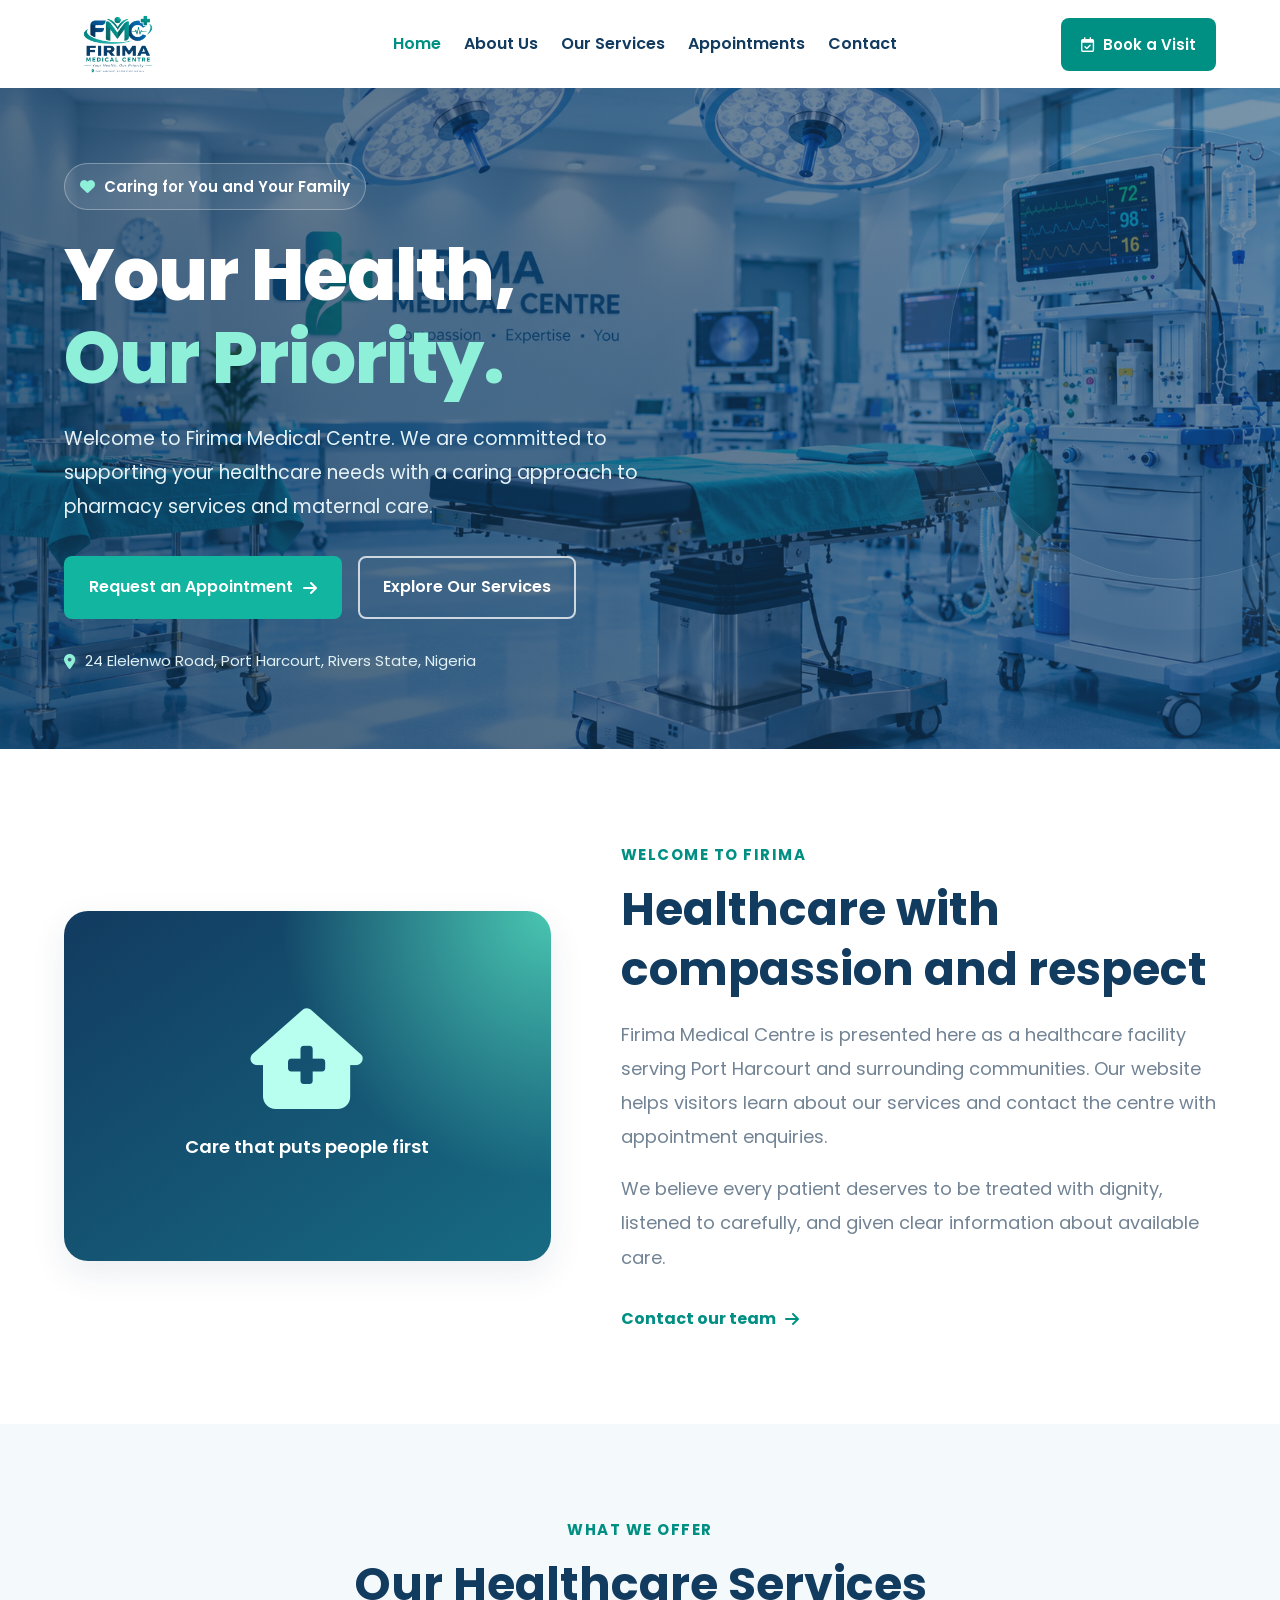
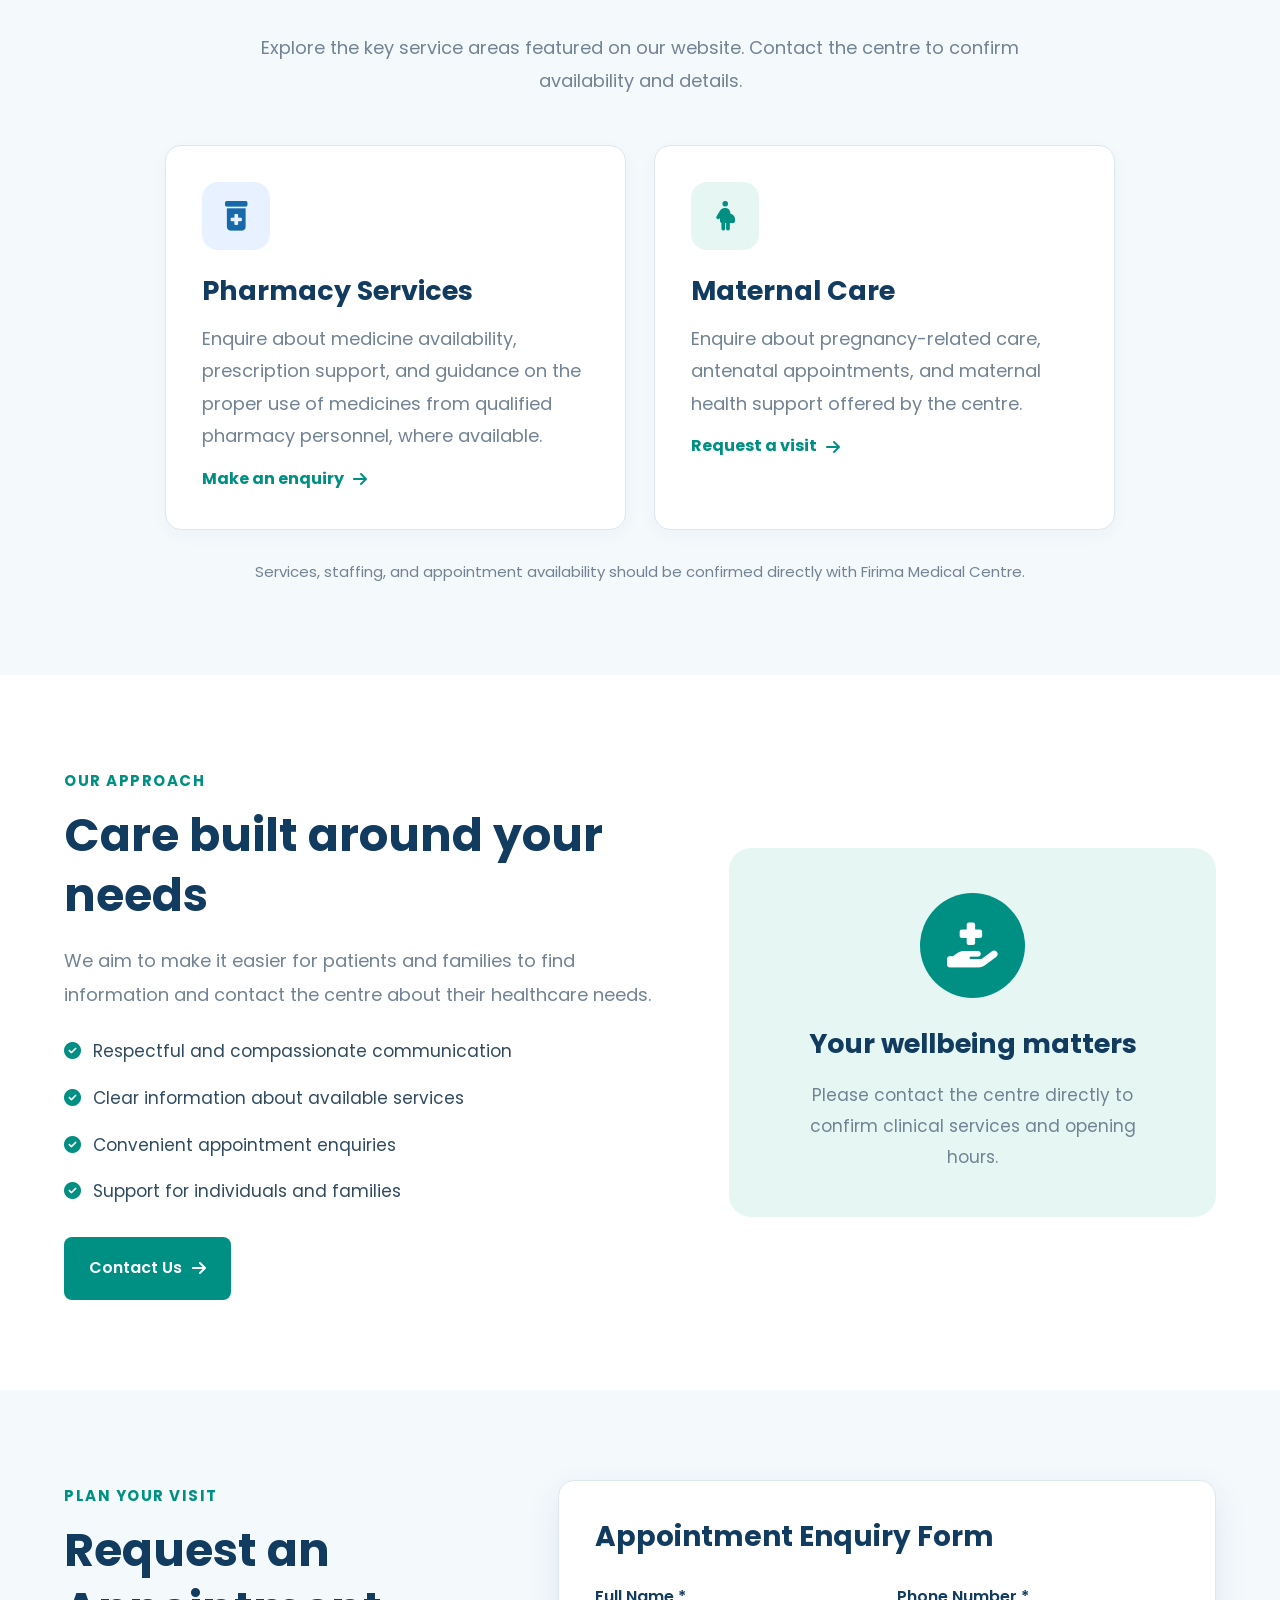
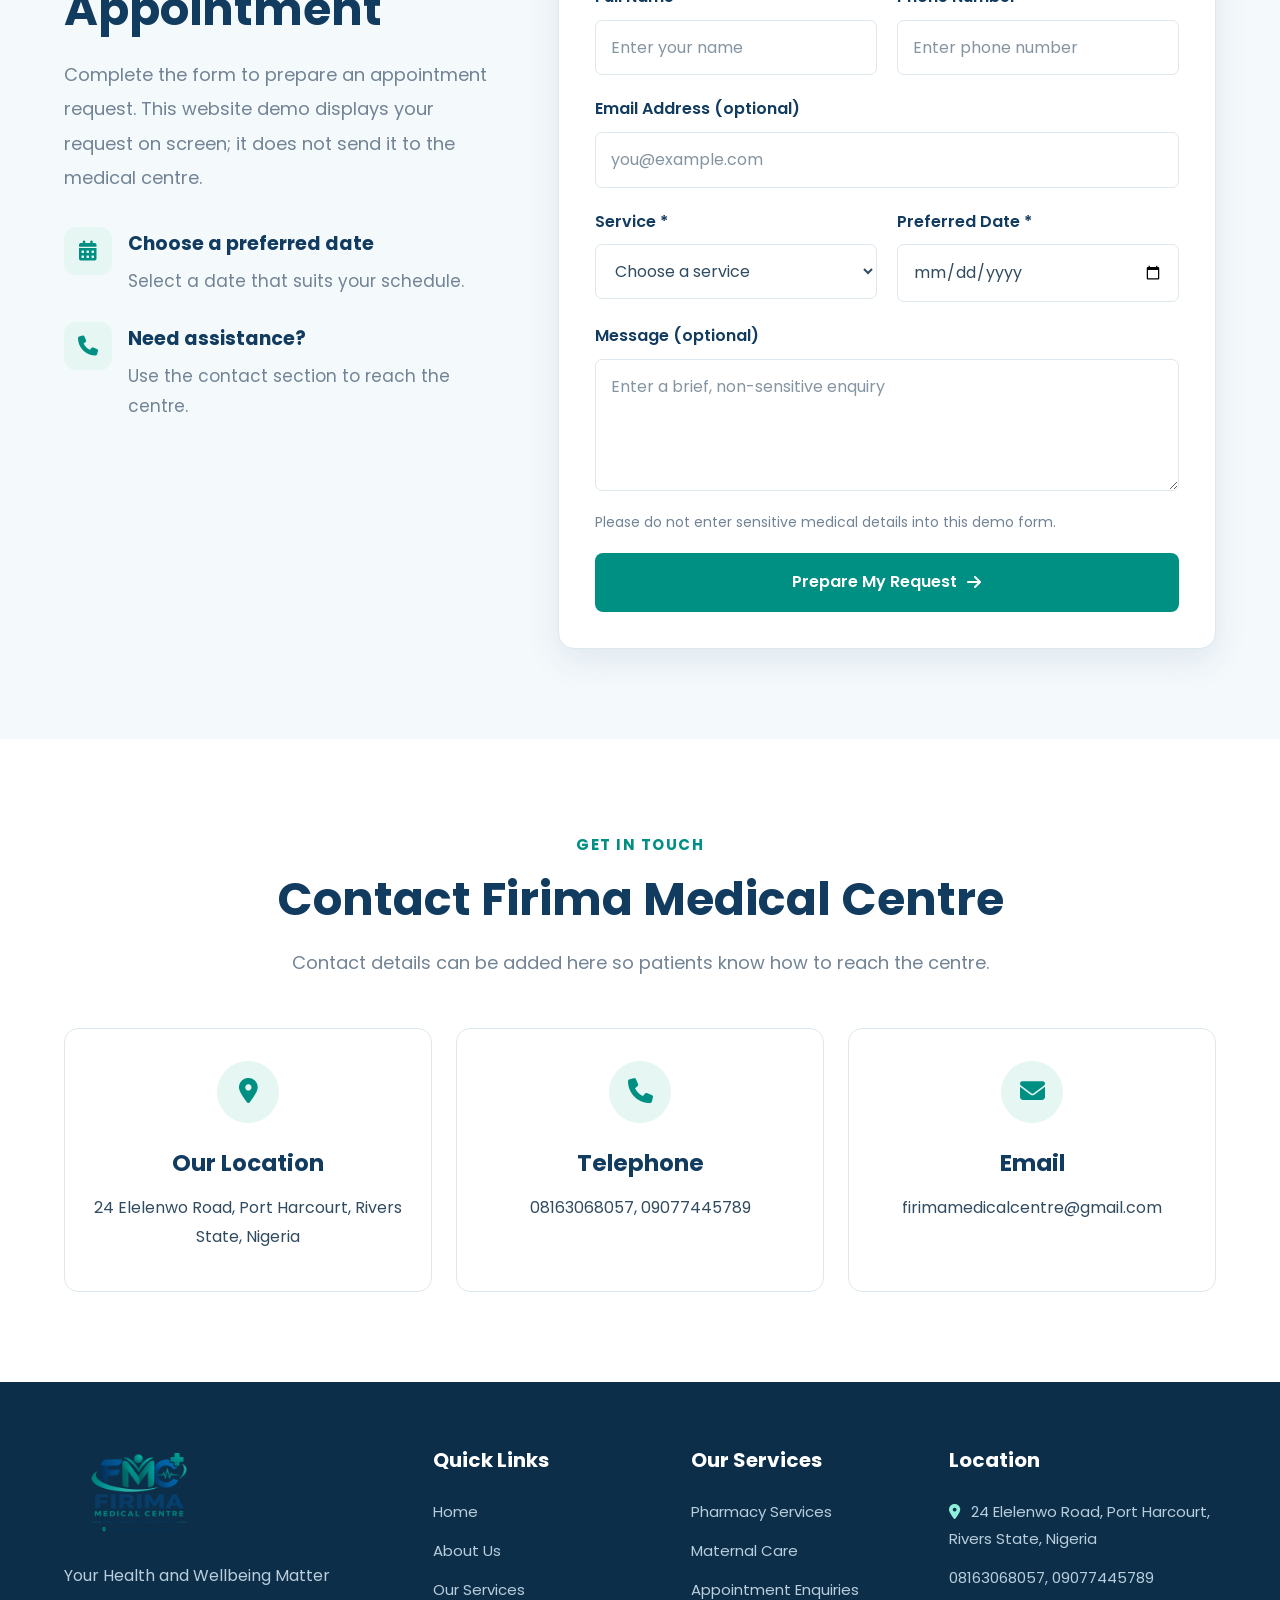
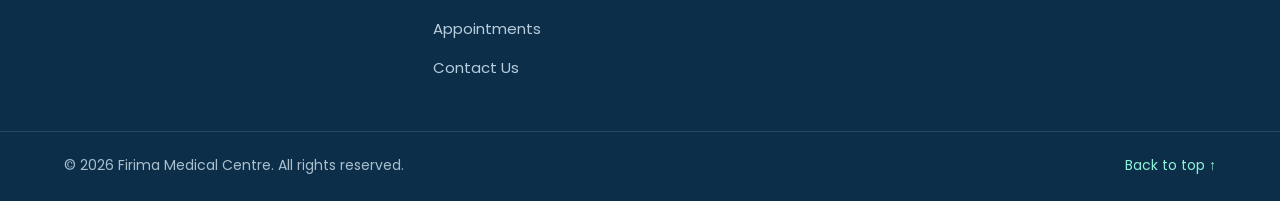
<file: index.html>
<!DOCTYPE html>
<html lang="en">

<head>
    <meta charset="UTF-8">
    <meta name="viewport" content="width=device-width, initial-scale=1.0">

    <meta name="description"
        content="Firima Medical Centre in Port Harcourt, Rivers State, Nigeria. Learn about our pharmacy and maternal care services.">

    <title>Firima Medical Centre | Your Health, Our Priority</title>

    <!-- Google Fonts -->
    <link rel="preconnect" href="https://fonts.googleapis.com">
    <link rel="preconnect" href="https://fonts.gstatic.com" crossorigin>
    <link href="https://fonts.googleapis.com/css2?family=Poppins:wght@400;500;600;700;800&display=swap"
        rel="stylesheet">

    <!-- Font Awesome -->
    <link rel="stylesheet"
        href="https://cdnjs.cloudflare.com/ajax/libs/font-awesome/6.5.2/css/all.min.css">

    <!-- Main CSS -->
    <link rel="stylesheet" href="main.css">
</head>

<body>

    <!-- HEADER -->
    <header class="site-header">
        <div class="container nav-container">

            <a href="index.html" class="site-logo" aria-label="Firima Medical Centre Home">
                <img src="./asset/firima-logo.png"
                    alt="Firima Medical Centre Logo">
            </a>

            <button class="menu-toggle" id="menuToggle"
                type="button"
                aria-label="Open navigation"
                aria-expanded="false"
                aria-controls="mainNavbar">
                <i class="fa-solid fa-bars"></i>
            </button>

            <nav class="navbar" id="mainNavbar">
                <a href="index.html">Home</a>
                <a href="about.html">About Us</a>
                <a href="services.html">Our Services</a>
                <a href="appointments.html">Appointments</a>
                <a href="contact.html">Contact</a>
            </nav>

            <a href="appointments.html" class="header-button">
                <i class="fa-regular fa-calendar-check"></i>
                Book a Visit
            </a>
            

        </div>
    </header>

    <main>

        <!-- HERO SECTION -->
        <section class="hero" id="home">
            <div class="hero-overlay"></div>

            <div class="container hero-content">
                <div class="hero-text">

                    <!-- HERO LOGO -->
                    <span class="eyebrow">
                        <i class="fa-solid fa-heart"></i>
                        Caring for You and Your Family
                    </span>

                    <h1>
                        Your Health,<br>
                        <span>Our Priority.</span>
                    </h1>

                    <p>
                        Welcome to Firima Medical Centre. We are committed
                        to supporting your healthcare needs with a caring
                        approach to pharmacy services and maternal care.
                    </p>

                    <div class="hero-buttons">
                        <a href="appointments.html" class="btn btn-primary">
                            Request an Appointment
                            <i class="fa-solid fa-arrow-right"></i>
                        </a>

                        <a href="services.html" class="btn btn-outline">
                            Explore Our Services
                        </a>
                    </div>

                    <div class="hero-note">
                        <i class="fa-solid fa-location-dot"></i>
                        24 Elelenwo Road, Port Harcourt, Rivers State, Nigeria
                    </div>

                </div>
            </div>
        </section>

        <!-- INTRODUCTION -->
        <section class="intro section" id="about">
            <div class="container intro-grid">

                <div class="intro-icon">
                    <i class="fa-solid fa-house-medical"></i>
                    <span>Care that puts people first</span>
                </div>

                <div class="intro-content">
                    <span class="section-label">WELCOME TO FIRIMA</span>
                    <h2>Healthcare with compassion and respect</h2>

                    <p>
                        Firima Medical Centre is presented here as a
                        healthcare facility serving Port Harcourt and
                        surrounding communities. Our website helps visitors
                        learn about our services and contact the centre
                        with appointment enquiries.
                    </p>

                    <p>
                        We believe every patient deserves to be treated
                        with dignity, listened to carefully, and given
                        clear information about available care.
                    </p>

                    <a href="contact.html" class="text-link">
                        Contact our team
                        <i class="fa-solid fa-arrow-right"></i>
                    </a>
                </div>

            </div>
        </section>

        <!-- SERVICES -->
        <section class="services section" id="services">
            <div class="container">

                <div class="section-heading">
                    <span class="section-label">WHAT WE OFFER</span>
                    <h2>Our Healthcare Services</h2>
                    <p>
                        Explore the key service areas featured on our website.
                        Contact the centre to confirm availability and details.
                    </p>
                </div>

                <div class="service-grid">

                    <article class="service-card">
                        <div class="service-icon pharmacy-icon">
                            <i class="fa-solid fa-prescription-bottle-medical"></i>
                        </div>

                        <h3>Pharmacy Services</h3>

                        <p>
                            Enquire about medicine availability, prescription
                            support, and guidance on the proper use of medicines
                            from qualified pharmacy personnel, where available.
                        </p>

                        <a href="contact.html" class="text-link">
                            Make an enquiry
                            <i class="fa-solid fa-arrow-right"></i>
                        </a>
                    </article>

                    <article class="service-card">
                        <div class="service-icon maternal-icon">
                            <i class="fa-solid fa-person-pregnant"></i>
                        </div>

                        <h3>Maternal Care</h3>

                        <p>
                            Enquire about pregnancy-related care, antenatal
                            appointments, and maternal health support offered
                            by the centre.
                        </p>

                        <a href="appointments.html" class="text-link">
                            Request a visit
                            <i class="fa-solid fa-arrow-right"></i>
                        </a>
                    </article>

                </div>

                <p class="service-disclaimer">
                    Services, staffing, and appointment availability should
                    be confirmed directly with Firima Medical Centre.
                </p>

            </div>
        </section>

        <!-- WHY CHOOSE US -->
        <section class="care-section section">
            <div class="container care-grid">

                <div class="care-content">
                    <span class="section-label">OUR APPROACH</span>
                    <h2>Care built around your needs</h2>

                    <p>
                        We aim to make it easier for patients and families
                        to find information and contact the centre about
                        their healthcare needs.
                    </p>

                    <ul class="care-list">
                        <li>
                            <i class="fa-solid fa-circle-check"></i>
                            Respectful and compassionate communication
                        </li>
                        <li>
                            <i class="fa-solid fa-circle-check"></i>
                            Clear information about available services
                        </li>
                        <li>
                            <i class="fa-solid fa-circle-check"></i>
                            Convenient appointment enquiries
                        </li>
                        <li>
                            <i class="fa-solid fa-circle-check"></i>
                            Support for individuals and families
                        </li>
                    </ul>

                    <a href="contact.html" class="btn btn-primary">
                        Contact Us
                        <i class="fa-solid fa-arrow-right"></i>
                    </a>
                </div>

                <div class="care-visual">
                    <div class="care-visual-icon">
                        <i class="fa-solid fa-hand-holding-medical"></i>
                    </div>

                    <h3>Your wellbeing matters</h3>

                    <p>
                        Please contact the centre directly to confirm
                        clinical services and opening hours.
                    </p>
                </div>

            </div>
        </section>

        <!-- APPOINTMENT FORM -->
        <section class="appointments section" id="appointments">
            <div class="container appointment-grid">

                <div class="appointment-info">
                    <span class="section-label">PLAN YOUR VISIT</span>
                    <h2>Request an Appointment</h2>

                    <p>
                        Complete the form to prepare an appointment request.
                        This website demo displays your request on screen;
                        it does not send it to the medical centre.
                    </p>

                    <div class="appointment-detail">
                        <i class="fa-solid fa-calendar-days"></i>
                        <div>
                            <h3>Choose a preferred date</h3>
                            <p>Select a date that suits your schedule.</p>
                        </div>
                    </div>

                    <div class="appointment-detail">
                        <i class="fa-solid fa-phone"></i>
                        <div>
                            <h3>Need assistance?</h3>
                            <p>Use the contact section to reach the centre.</p>
                        </div>
                    </div>
                </div>

                <form class="appointment-form" id="appointmentForm">
                    <h3>Appointment Enquiry Form</h3>

                    <div class="form-row">
                        <div class="form-group">
                            <label for="patientName">Full Name *</label>
                            <input type="text" id="patientName"
                                name="patientName"
                                placeholder="Enter your name"
                                autocomplete="name" required>
                        </div>

                        <div class="form-group">
                            <label for="patientPhone">Phone Number *</label>
                            <input type="tel" id="patientPhone"
                                name="patientPhone"
                                placeholder="Enter phone number"
                                autocomplete="tel" required>
                        </div>
                    </div>

                    <div class="form-group">
                        <label for="patientEmail">Email Address (optional)</label>
                        <input type="email" id="patientEmail"
                            name="patientEmail"
                            placeholder="you@example.com"
                            autocomplete="email">
                    </div>

                    <div class="form-row">
                        <div class="form-group">
                            <label for="serviceType">Service *</label>
                            <select id="serviceType" name="serviceType" required>
                                <option value="">Choose a service</option>
                                <option value="Pharmacy enquiry">Pharmacy enquiry</option>
                                <option value="Maternal care">Maternal care</option>
                                <option value="Other enquiry">Other enquiry</option>
                            </select>
                        </div>

                        <div class="form-group">
                            <label for="appointmentDate">Preferred Date *</label>
                            <input type="date" id="appointmentDate"
                                name="appointmentDate" required>
                        </div>
                    </div>

                    <div class="form-group">
                        <label for="patientMessage">Message (optional)</label>
                        <textarea id="patientMessage"
                            name="patientMessage" rows="4"
                            placeholder="Enter a brief, non-sensitive enquiry"></textarea>
                    </div>

                    <p class="privacy-note">
                        Please do not enter sensitive medical details into this demo form.
                    </p>

                    <button type="submit" class="btn btn-primary submit-button">
                        Prepare My Request
                        <i class="fa-solid fa-arrow-right"></i>
                    </button>

                    <div id="formMessage" class="form-message"
                        role="status" aria-live="polite"></div>
                </form>

            </div>
        </section>

        <!-- CONTACT -->
        <section class="contact section" id="contact">
            <div class="container">

                <div class="section-heading">
                    <span class="section-label">GET IN TOUCH</span>
                    <h2>Contact Firima Medical Centre</h2>
                    <p>
                        Contact details can be added here so patients know
                        how to reach the centre.
                    </p>
                </div>

                <div class="contact-grid">

                    <article class="contact-card">
                        <div class="contact-icon">
                            <i class="fa-solid fa-location-dot"></i>
                        </div>
                        <h3>Our Location</h3>
                        <p>24 Elelenwo Road, Port Harcourt, Rivers State, Nigeria</p>
                    </article>

                    <article class="contact-card">
                        <div class="contact-icon">
                            <i class="fa-solid fa-phone"></i>
                        </div>
                        <h3>Telephone</h3>
                        <p>08163068057, 09077445789</p>
                    </article>

                    <article class="contact-card">
                        <div class="contact-icon">
                            <i class="fa-solid fa-envelope"></i>
                        </div>
                        <h3>Email</h3>
                        <p>firimamedicalcentre@gmail.com</p>
                    </article>

                </div>
            </div>
        </section>

    </main>

    <!-- FOOTER -->
    <footer class="site-footer">
        <div class="container footer-grid">

            <div class="footer-brand">
                <a href="index.html" class="site-logo footer-logo">
                    <img src="./asset/firima-logo.png"
                        alt="Firima Medical Centre Logo">
                </a>

                <p>
                    Your Health and Wellbeing Matter
                </p>
            </div>

            <div class="footer-column">
                <h3>Quick Links</h3>
                <a href="index.html">Home</a>
                <a href="about.html">About Us</a>
                <a href="services.html">Our Services</a>
                <a href="appointments.html">Appointments</a>
                <a href="contact.html">Contact Us</a>
            </div>

            <div class="footer-column">
                <h3>Our Services</h3>
                <a href="services.html">Pharmacy Services</a>
                <a href="services.html">Maternal Care</a>
                <a href="appointments.html">Appointment Enquiries</a>
            </div>

            <div class="footer-column">
                <h3>Location</h3>
                <p>
                    <i class="fa-solid fa-location-dot"></i>
                    24 Elelenwo Road, Port Harcourt, Rivers State, Nigeria
                </p>
                <p>08163068057, 09077445789</p>
            </div>

        </div>

        <div class="copyright">
            <p>
                &copy; <span id="currentYear">2026</span>
                Firima Medical Centre. All rights reserved.
            </p>
            <a href="#home">Back to top ↑</a>
        </div>
    </footer>

    <script src="js/main.js"></script>

</body>
</html>
</file>
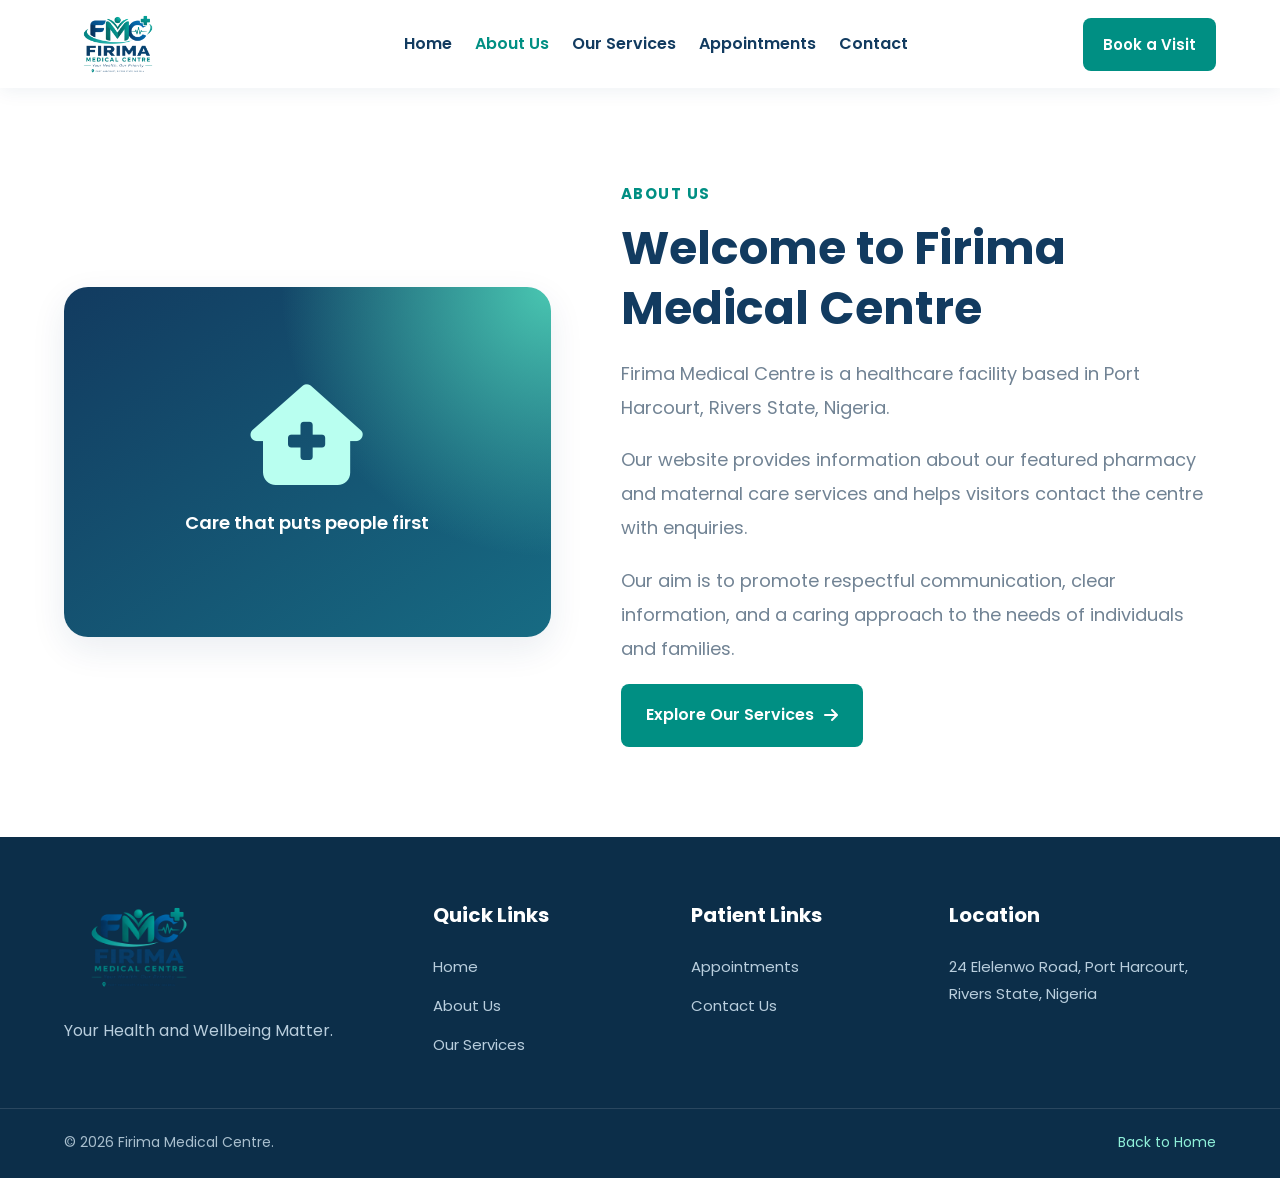
<file: about.html>
<!DOCTYPE html>
<html lang="en">
<head>
    <meta charset="UTF-8">
    <meta name="viewport" content="width=device-width, initial-scale=1.0">
    <title>About Us | Firima Medical Centre</title>
    <link rel="preconnect" href="https://fonts.googleapis.com">
    <link rel="preconnect" href="https://fonts.gstatic.com" crossorigin>
    <link href="https://fonts.googleapis.com/css2?family=Poppins:wght@400;500;600;700;800&display=swap" rel="stylesheet">
    <link rel="stylesheet" href="https://cdnjs.cloudflare.com/ajax/libs/font-awesome/6.5.2/css/all.min.css">
    <link rel="stylesheet" href="main.css">
</head>
<body>
<header class="site-header">
    <div class="container nav-container">
        <a href="index.html" class="site-logo" aria-label="Firima Medical Centre Home">
                <img src="./asset/firima-logo.png"
                    alt="Firima Medical Centre Logo">
            </a>
        <button class="menu-toggle" id="menuToggle" type="button" aria-label="Open navigation" aria-expanded="false" aria-controls="mainNavbar">
            <i class="fa-solid fa-bars"></i>
        </button>
        <nav class="navbar" id="mainNavbar">
            <a href="index.html">Home</a>
            <a href="about.html">About Us</a>
            <a href="services.html">Our Services</a>
            <a href="appointments.html">Appointments</a>
            <a href="contact.html">Contact</a>
        </nav>
        <a href="appointments.html" class="header-button">Book a Visit</a>
    </div>
</header>

<main>
    <section class="intro section">
        <div class="container intro-grid">
            <div class="intro-icon">
                <i class="fa-solid fa-house-medical"></i>
                <span>Care that puts people first</span>
            </div>
            <div class="intro-content">
                <span class="section-label">ABOUT US</span>
                <h2>Welcome to Firima Medical Centre</h2>
                <p>Firima Medical Centre is a healthcare facility based in Port Harcourt, Rivers State, Nigeria.</p>
                <p>Our website provides information about our featured pharmacy and maternal care services and helps visitors contact the centre with enquiries.</p>
                <p>Our aim is to promote respectful communication, clear information, and a caring approach to the needs of individuals and families.</p>
                <a href="services.html" class="btn btn-primary">Explore Our Services <i class="fa-solid fa-arrow-right"></i></a>
            </div>
        </div>
    </section>
</main>

<footer class="site-footer">
    <div class="container footer-grid">
        <div class="footer-brand">
           <a href="index.html" class="site-logo" aria-label="Firima Medical Centre Home">
                <img src="./asset/firima-logo.png"
                    alt="Firima Medical Centre Logo">
            </a>
            <p>Your Health and Wellbeing Matter.</p>
        </div>
        <div class="footer-column">
            <h3>Quick Links</h3>
            <a href="index.html">Home</a>
            <a href="about.html">About Us</a>
            <a href="services.html">Our Services</a>
        </div>
        <div class="footer-column">
            <h3>Patient Links</h3>
            <a href="appointments.html">Appointments</a>
            <a href="contact.html">Contact Us</a>
        </div>
        <div class="footer-column">
            <h3>Location</h3>
            <p>24 Elelenwo Road, Port Harcourt, Rivers State, Nigeria</p>
        </div>
    </div>
    <div class="copyright">
        <p>&copy; <span id="currentYear">2026</span> Firima Medical Centre.</p>
        <a href="index.html">Back to Home</a>
    </div>
</footer>
<script src="js/main.js"></script>
</body>
</html>
</file>
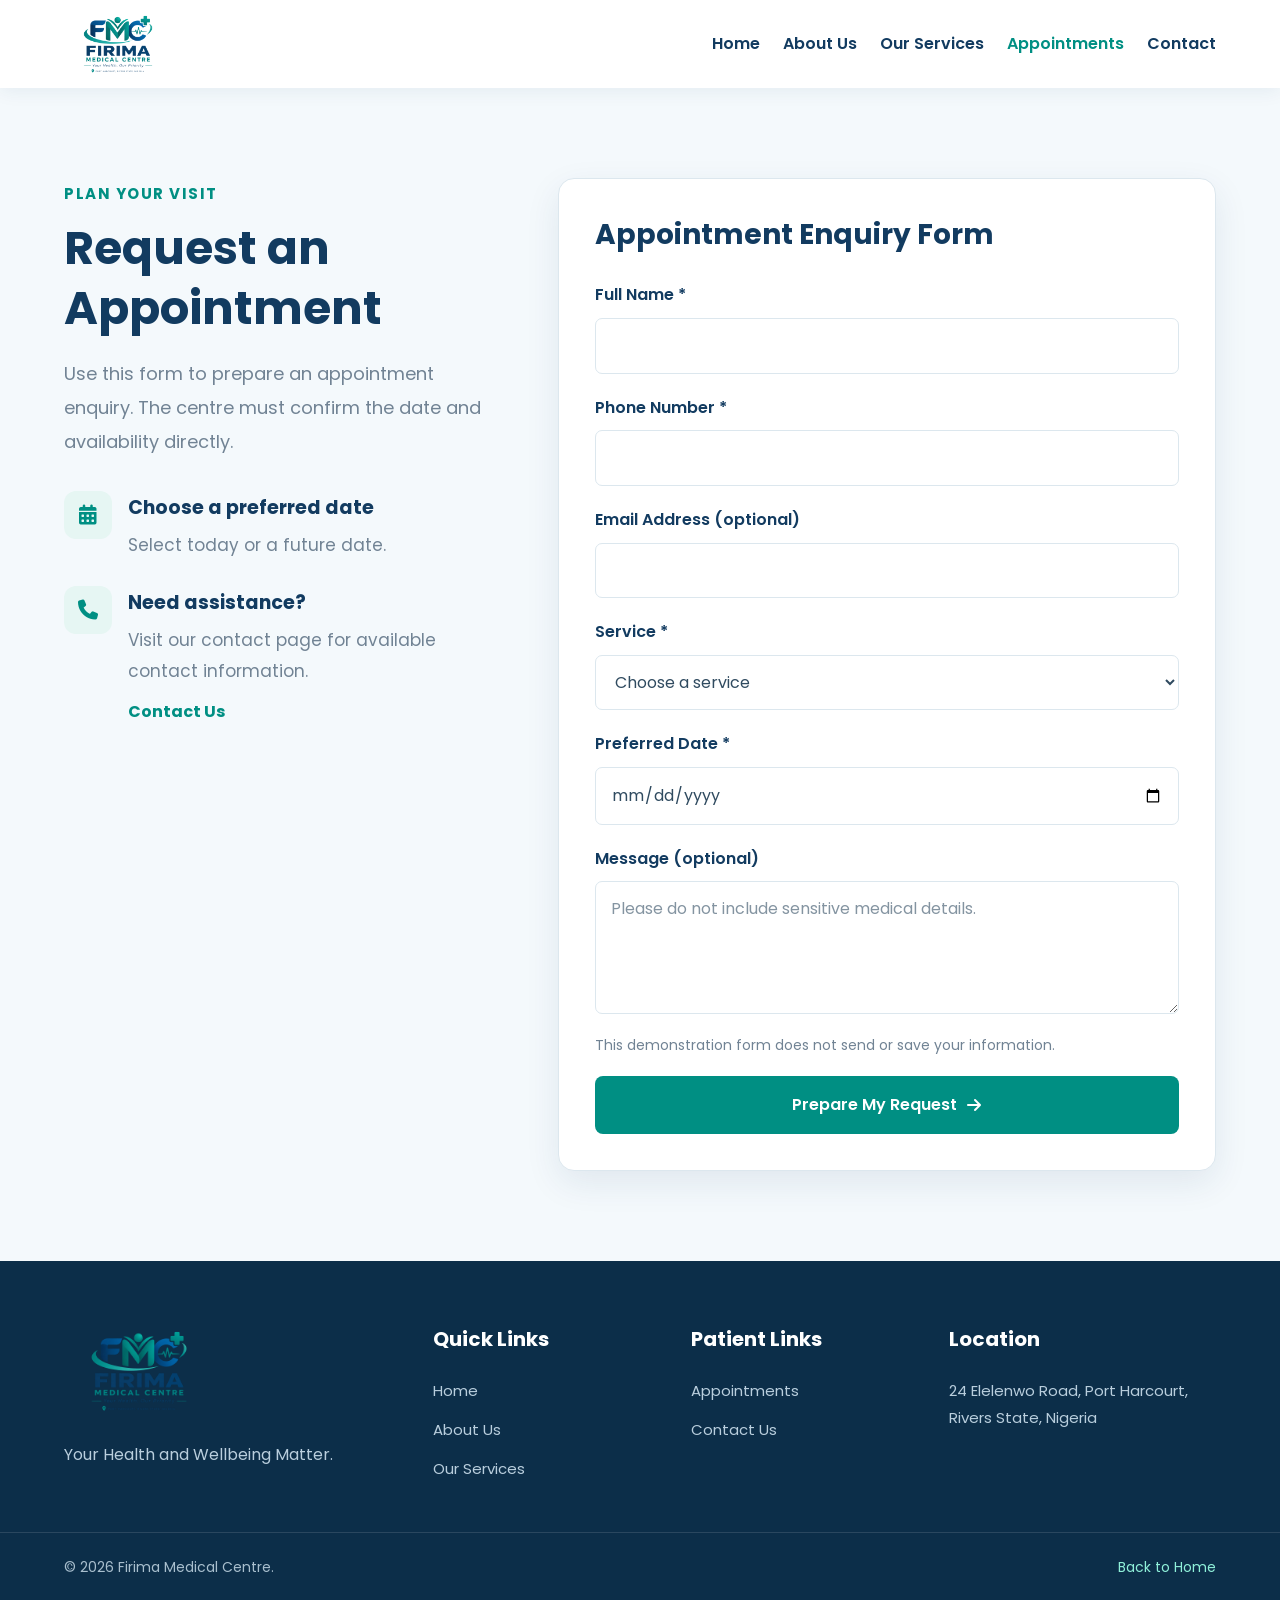
<file: appointments.html>
<!DOCTYPE html>
<html lang="en">
<head>
    <meta charset="UTF-8">
    <meta name="viewport" content="width=device-width, initial-scale=1.0">
    <title>Appointments | Firima Medical Centre</title>
    <link rel="preconnect" href="https://fonts.googleapis.com">
    <link rel="preconnect" href="https://fonts.gstatic.com" crossorigin>
    <link href="https://fonts.googleapis.com/css2?family=Poppins:wght@400;500;600;700;800&display=swap" rel="stylesheet">
    <link rel="stylesheet" href="https://cdnjs.cloudflare.com/ajax/libs/font-awesome/6.5.2/css/all.min.css">
    <link rel="stylesheet" href="main.css">
</head>
<body>
<header class="site-header">
    <div class="container nav-container">
       <a href="index.html" class="site-logo" aria-label="Firima Medical Centre Home">
                <img src="./asset/firima-logo.png"
                    alt="Firima Medical Centre Logo">
            </a>
        <button class="menu-toggle" id="menuToggle" type="button" aria-label="Open navigation" aria-expanded="false" aria-controls="mainNavbar">
            <i class="fa-solid fa-bars"></i>
        </button>
        <nav class="navbar" id="mainNavbar">
            <a href="index.html">Home</a>
            <a href="about.html">About Us</a>
            <a href="services.html">Our Services</a>
            <a href="appointments.html">Appointments</a>
            <a href="contact.html">Contact</a>
        </nav>
        
    </div>
</header>

<main>
    <section class="appointments section">
        <div class="container appointment-grid">
            <div class="appointment-info">
                <span class="section-label">PLAN YOUR VISIT</span>
                <h2>Request an Appointment</h2>
                <p>Use this form to prepare an appointment enquiry. The centre must confirm the date and availability directly.</p>
                <div class="appointment-detail">
                    <i class="fa-solid fa-calendar-days"></i>
                    <div>
                        <h3>Choose a preferred date</h3>
                        <p>Select today or a future date.</p>
                    </div>
                </div>
                <div class="appointment-detail">
                    <i class="fa-solid fa-phone"></i>
                    <div>
                        <h3>Need assistance?</h3>
                        <p>Visit our contact page for available contact information.</p>
                        <a href="contact.html" class="text-link">Contact Us</a>
                    </div>
                </div>
            </div>

            <form class="appointment-form" id="appointmentForm">
                <h3>Appointment Enquiry Form</h3>
                <div class="form-group">
                    <label for="patientName">Full Name *</label>
                    <input id="patientName" name="patientName" type="text" autocomplete="name" required>
                </div>
                <div class="form-group">
                    <label for="patientPhone">Phone Number *</label>
                    <input id="patientPhone" name="patientPhone" type="tel" autocomplete="tel" required>
                </div>
                <div class="form-group">
                    <label for="patientEmail">Email Address (optional)</label>
                    <input id="patientEmail" name="patientEmail" type="email" autocomplete="email">
                </div>
                <div class="form-group">
                    <label for="serviceType">Service *</label>
                    <select id="serviceType" name="serviceType" required>
                        <option value="">Choose a service</option>
                        <option value="Pharmacy enquiry">Pharmacy enquiry</option>
                        <option value="Maternal care">Maternal care</option>
                        <option value="Other enquiry">Other enquiry</option>
                    </select>
                </div>
                <div class="form-group">
                    <label for="appointmentDate">Preferred Date *</label>
                    <input id="appointmentDate" name="appointmentDate" type="date" required>
                </div>
                <div class="form-group">
                    <label for="patientMessage">Message (optional)</label>
                    <textarea id="patientMessage" name="patientMessage" rows="4" placeholder="Please do not include sensitive medical details."></textarea>
                </div>
                <p class="privacy-note">This demonstration form does not send or save your information.</p>
                <button type="submit" class="btn btn-primary submit-button">Prepare My Request <i class="fa-solid fa-arrow-right"></i></button>
                <div id="formMessage" class="form-message" role="status" aria-live="polite"></div>
            </form>
        </div>
    </section>
</main>

<footer class="site-footer">
    <div class="container footer-grid">
        <div class="footer-brand">
            <a href="index.html" class="site-logo" aria-label="Firima Medical Centre Home">
                <img src="./asset/firima-logo.png"
                    alt="Firima Medical Centre Logo">
            </a>
            <p>Your Health and Wellbeing Matter.</p>
        </div>
        <div class="footer-column">
            <h3>Quick Links</h3>
            <a href="index.html">Home</a>
            <a href="about.html">About Us</a>
            <a href="services.html">Our Services</a>
        </div>
        <div class="footer-column">
            <h3>Patient Links</h3>
            <a href="appointments.html">Appointments</a>
            <a href="contact.html">Contact Us</a>
        </div>
        <div class="footer-column">
            <h3>Location</h3>
            <p>24 Elelenwo Road, Port Harcourt, Rivers State, Nigeria</p>
        </div>
    </div>
    <div class="copyright">
        <p>&copy; <span id="currentYear">2026</span> Firima Medical Centre.</p>
        <a href="index.html">Back to Home</a>
    </div>
</footer>
<script src="js/main.js"></script>
</body>
</html>
</file>
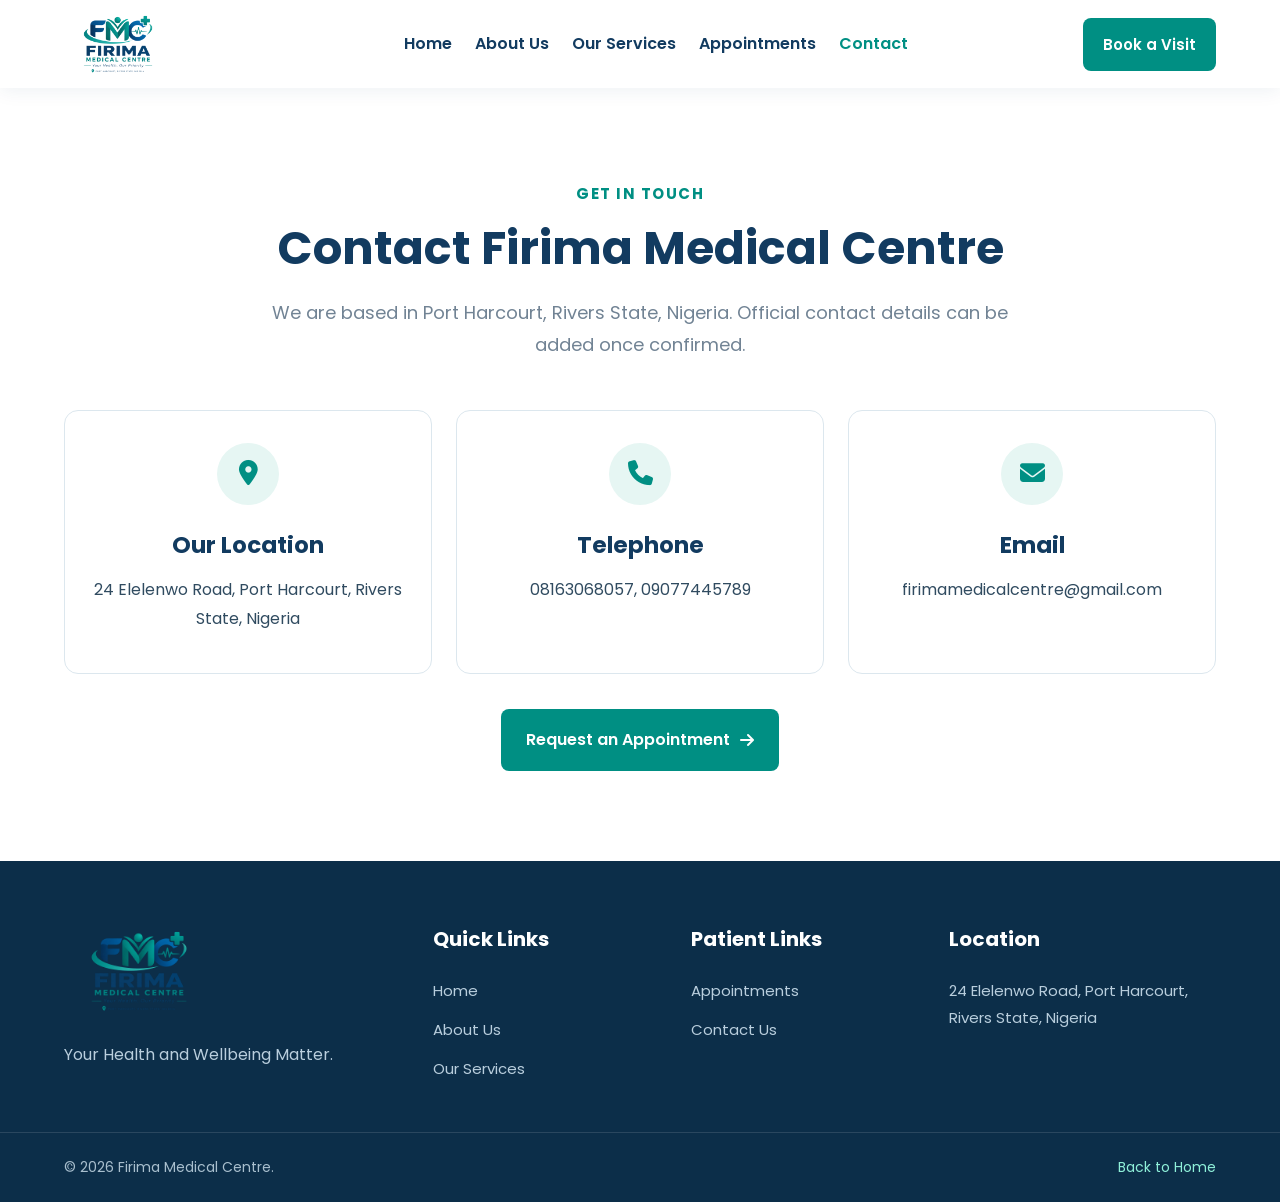
<file: contact.html>
<!DOCTYPE html>
<html lang="en">
<head>
    <meta charset="UTF-8">
    <meta name="viewport" content="width=device-width, initial-scale=1.0">
    <title>Contact Us | Firima Medical Centre</title>
    <link rel="preconnect" href="https://fonts.googleapis.com">
    <link rel="preconnect" href="https://fonts.gstatic.com" crossorigin>
    <link href="https://fonts.googleapis.com/css2?family=Poppins:wght@400;500;600;700;800&display=swap" rel="stylesheet">
    <link rel="stylesheet" href="https://cdnjs.cloudflare.com/ajax/libs/font-awesome/6.5.2/css/all.min.css">
    <link rel="stylesheet" href="main.css">
</head>
<body>
<header class="site-header">
    <div class="container nav-container">
       <a href="index.html" class="site-logo" aria-label="Firima Medical Centre Home">
                <img src="./asset/firima-logo.png"
                    alt="Firima Medical Centre Logo">
            </a>
        <button class="menu-toggle" id="menuToggle" type="button" aria-label="Open navigation" aria-expanded="false" aria-controls="mainNavbar">
            <i class="fa-solid fa-bars"></i>
        </button>
        <nav class="navbar" id="mainNavbar">
            <a href="index.html">Home</a>
            <a href="about.html">About Us</a>
            <a href="services.html">Our Services</a>
            <a href="appointments.html">Appointments</a>
            <a href="contact.html">Contact</a>
        </nav>
        <a href="appiontments.html" class="header-button">Book a Visit</a>
    </div>
</header>

<main>
    <section class="contact section">
        <div class="container">
            <div class="section-heading">
                <span class="section-label">GET IN TOUCH</span>
                <h2>Contact Firima Medical Centre</h2>
                <p>We are based in Port Harcourt, Rivers State, Nigeria. Official contact details can be added once confirmed.</p>
            </div>
            <div class="contact-grid">
                <article class="contact-card">
                    <div class="contact-icon"><i class="fa-solid fa-location-dot"></i></div>
                    <h3>Our Location</h3>
                    <p>24 Elelenwo Road, Port Harcourt, Rivers State, Nigeria</p>
            
                </article>
                <article class="contact-card">
                    <div class="contact-icon"><i class="fa-solid fa-phone"></i></div>
                    <h3>Telephone</h3>
                    <p>08163068057, 09077445789</p>
                
                </article>
                <article class="contact-card">
                    <div class="contact-icon"><i class="fa-solid fa-envelope"></i></div>
                    <h3>Email</h3>
                    <p>firimamedicalcentre@gmail.com</p>
                </article>
            </div>
            <div style="text-align:center; margin-top:35px;">
                <a href="appointments.html" class="btn btn-primary">Request an Appointment <i class="fa-solid fa-arrow-right"></i></a>
            </div>
        </div>
    </section>
</main>

<footer class="site-footer">
    <div class="container footer-grid">
        <div class="footer-brand">
            <a href="index.html" class="site-logo" aria-label="Firima Medical Centre Home">
                <img src="./asset/firima-logo.png"
                    alt="Firima Medical Centre Logo">
            </a>
            <p>Your Health and Wellbeing Matter.</p>
        </div>
        <div class="footer-column">
            <h3>Quick Links</h3>
            <a href="index.html">Home</a>
            <a href="about.html">About Us</a>
            <a href="services.html">Our Services</a>
        </div>
        <div class="footer-column">
            <h3>Patient Links</h3>
            <a href="appointments.html">Appointments</a>
            <a href="contact.html">Contact Us</a>
        </div>
        <div class="footer-column">
            <h3>Location</h3>
            <p>24 Elelenwo Road, Port Harcourt, Rivers State, Nigeria</p>
        </div>
    </div>
    <div class="copyright">
        <p>&copy; <span id="currentYear">2026</span> Firima Medical Centre.</p>
        <a href="index.html">Back to Home</a>
    </div>
</footer>
<script src="js/main.js"></script>
</body>
</html>
</file>
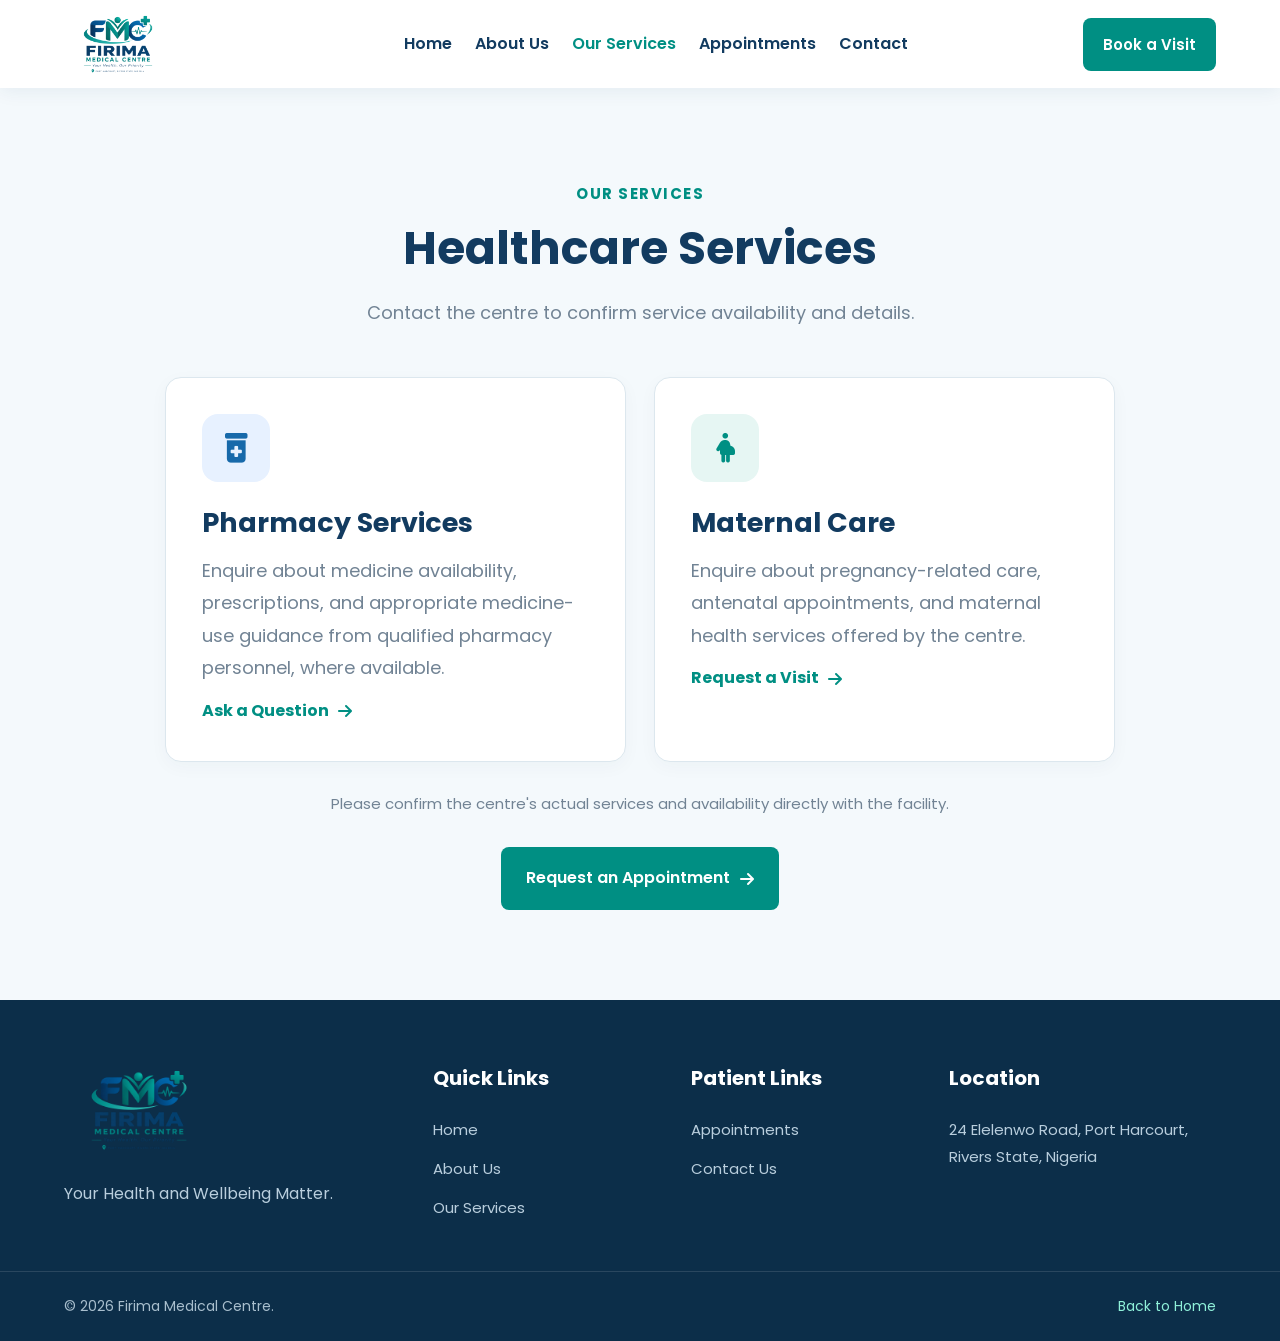
<file: services.html>
<!DOCTYPE html>
<html lang="en">
<head>
    <meta charset="UTF-8">
    <meta name="viewport" content="width=device-width, initial-scale=1.0">
    <title>Our Services | Firima Medical Centre</title>
    <link rel="preconnect" href="https://fonts.googleapis.com">
    <link rel="preconnect" href="https://fonts.gstatic.com" crossorigin>
    <link href="https://fonts.googleapis.com/css2?family=Poppins:wght@400;500;600;700;800&display=swap" rel="stylesheet">
    <link rel="stylesheet" href="https://cdnjs.cloudflare.com/ajax/libs/font-awesome/6.5.2/css/all.min.css">
    <link rel="stylesheet" href="main.css">
</head>
<body>
<header class="site-header">
    <div class="container nav-container">
        <a href="index.html" class="site-logo" aria-label="Firima Medical Centre Home">
                <img src="./asset/firima-logo.png"
                    alt="Firima Medical Centre Logo">
            </a>
        <button class="menu-toggle" id="menuToggle" type="button" aria-label="Open navigation" aria-expanded="false" aria-controls="mainNavbar">
            <i class="fa-solid fa-bars"></i>
        </button>
        <nav class="navbar" id="mainNavbar">
            <a href="index.html">Home</a>
            <a href="about.html">About Us</a>
            <a href="services.html">Our Services</a>
            <a href="appointments.html">Appointments</a>
            <a href="contact.html">Contact</a>
        </nav>
        <a href="appointments.html" class="header-button">Book a Visit</a>
    </div>
</header>

<main>
    <section class="services section">
        <div class="container">
            <div class="section-heading">
                <span class="section-label">OUR SERVICES</span>
                <h2>Healthcare Services</h2>
                <p>Contact the centre to confirm service availability and details.</p>
            </div>
            <div class="service-grid">
                <article class="service-card">
                    <div class="service-icon pharmacy-icon"><i class="fa-solid fa-prescription-bottle-medical"></i></div>
                    <h3>Pharmacy Services</h3>
                    <p>Enquire about medicine availability, prescriptions, and appropriate medicine-use guidance from qualified pharmacy personnel, where available.</p>
                    <a href="contact.html" class="text-link">Ask a Question <i class="fa-solid fa-arrow-right"></i></a>
                </article>
                <article class="service-card">
                    <div class="service-icon maternal-icon"><i class="fa-solid fa-person-pregnant"></i></div>
                    <h3>Maternal Care</h3>
                    <p>Enquire about pregnancy-related care, antenatal appointments, and maternal health services offered by the centre.</p>
                    <a href="appointments.html" class="text-link">Request a Visit <i class="fa-solid fa-arrow-right"></i></a>
                </article>
            </div>
            <p class="service-disclaimer">Please confirm the centre's actual services and availability directly with the facility.</p>
            <div style="text-align:center; margin-top:30px;">
                <a href="appointments.html" class="btn btn-primary">Request an Appointment <i class="fa-solid fa-arrow-right"></i></a>
            </div>
        </div>
    </section>
</main>

<footer class="site-footer">
    <div class="container footer-grid">
        <div class="footer-brand">
            <a href="index.html" class="site-logo" aria-label="Firima Medical Centre Home">
                <img src="./asset/firima-logo.png"
                    alt="Firima Medical Centre Logo">
            </a>
            <p>Your Health and Wellbeing Matter.</p>
        </div>
        <div class="footer-column">
            <h3>Quick Links</h3>
            <a href="index.html">Home</a>
            <a href="about.html">About Us</a>
            <a href="services.html">Our Services</a>
        </div>
        <div class="footer-column">
            <h3>Patient Links</h3>
            <a href="appointments.html">Appointments</a>
            <a href="contact.html">Contact Us</a>
        </div>
        <div class="footer-column">
            <h3>Location</h3>
            <p>24 Elelenwo Road, Port Harcourt, Rivers State, Nigeria</p>
        </div>
    </div>
    <div class="copyright">
        <p>&copy; <span id="currentYear">2026</span> Firima Medical Centre.</p>
        <a href="index.html">Back to Home</a>
    </div>
</footer>
<script src="js/main.js"></script>
</body>
</html>
</file>
<file: main.css>
:root {
    --navy: #123b60;
    --blue: #1769aa;
    --teal: #008f83;
    --teal-light: #e6f6f3;
    --white: #ffffff;
    --light: #f4f9fc;
    --text: #304b60;
    --muted: #718394;
    --border: #dce7ee;
    --shadow: 0 12px 35px rgba(18, 59, 96, 0.09);
}

* {
    margin: 0;
    padding: 0;
    box-sizing: border-box;
}

html {
    scroll-behavior: smooth;
    scroll-padding-top: 100px;
}

body {
    font-family: "Poppins", sans-serif;
    font-size: 17px;
    color: var(--text);
    background: var(--white);
    line-height: 1.8;
}

a {
    color: inherit;
    text-decoration: none;
}

button,
input,
select,
textarea {
    font: inherit;
}

button,
a {
    -webkit-tap-highlight-color: transparent;
}

button {
    cursor: pointer;
}

img {
    display: block;
    max-width: 100%;
}

.container {
    width: 90%;
    max-width: 1200px;
    margin: 0 auto;
}

.section {
    padding: 90px 0;
}

section[id] {
    scroll-margin-top: 100px;
}

/* =========================
   2. HEADER & NAVIGATION
========================= */

.site-header {
    position: sticky;
    top: 0;
    z-index: 1000;
    background: var(--white);
    box-shadow: 0 3px 18px rgba(18, 59, 96, 0.07);
}

.nav-container {
    min-height: 88px;
    display: flex;
    align-items: center;
    justify-content: space-between;
    gap: 20px;
}

/* Official image logo */

.site-logo {
    display: inline-flex;
    align-items: center;
    justify-content: center;
    flex-shrink: 0;
    text-decoration: none;
}

.site-header .site-logo img {
    width: 165px;
    height: 72px;
    max-width: 100%;
    object-fit: contain;
    object-position: left center;
}

/* Navigation links */

.navbar {
    display: flex;
    align-items: center;
    justify-content: center;
    gap: 23px;
}

.navbar a {
    color: var(--navy);
    font-size: 16px;
    font-weight: 600;
    transition: color 0.3s ease;
}

.navbar a:hover,
.navbar a.active {
    color: var(--teal);
}

/* Book a visit button */

.header-button {
    display: inline-flex;
    align-items: center;
    justify-content: center;
    gap: 9px;
    padding: 13px 20px;
    border-radius: 8px;
    color: var(--white);
    background: var(--teal);
    font-size: 15px;
    font-weight: 600;
    white-space: nowrap;
    transition: background 0.3s ease, transform 0.3s ease;
}

.header-button:hover {
    background: var(--navy);
    transform: translateY(-2px);
}

/* Mobile menu button */

.menu-toggle {
    display: none;
    width: 45px;
    height: 45px;
    border: 1px solid var(--border);
    border-radius: 8px;
    color: var(--navy);
    background: var(--white);
    font-size: 24px;
}

/* =========================
   3. HERO SECTION
========================= */

.hero {
    position: relative;
    min-height: 600px;
    display: flex;
    align-items: center;
    overflow: hidden;
    background:
        linear-gradient(rgba(18, 59, 96, 0.55),
            rgba(18, 59, 96, 0.65)),
        url("./asset/background-image.png");

    background-size: cover;
    background-position: center;
    background-repeat: no-repeat;
}


.hero::after {
    content: "";
    position: absolute;
    width: 450px;
    height: 450px;
    right: -120px;
    top: 40px;
    border: 1px solid rgba(255, 255, 255, 0.15);
    border-radius: 50%;
    box-shadow:
        0 0 0 50px rgba(255, 255, 255, 0.035),
        0 0 0 100px rgba(255, 255, 255, 0.025);
    pointer-events: none;
}

.hero-overlay {
    position: absolute;
    inset: 0;
    background: linear-gradient(90deg,
            rgba(8, 43, 72, 0.35),
            rgba(8, 43, 72, 0.02));
    pointer-events: none;
}

.hero-content {
    position: relative;
    z-index: 2;
    padding-top: 75px;
    padding-bottom: 75px;
}

.hero-text {
    max-width: 760px;
    color: var(--white);
}

/* Logo in the hero section */

.hero-logo {
    width: min(300px, 85%);
    margin-bottom: 22px;
}

.hero-logo img {
    display: block;
    width: 100%;
    height: auto;
    object-fit: contain;
}

/* Hero eyebrow */

.eyebrow {
    display: inline-flex;
    align-items: center;
    gap: 9px;
    padding: 9px 15px;
    margin-bottom: 24px;
    border: 1px solid rgba(255, 255, 255, 0.3);
    border-radius: 30px;
    background: rgba(255, 255, 255, 0.09);
    font-size: 15px;
    font-weight: 600;
}

.eyebrow i {
    color: #8ff0d9;
}

/* Main hero heading */

.hero h1 {
    margin-bottom: 22px;
    font-size: clamp(44px, 6vw, 72px);
    line-height: 1.15;
    font-weight: 800;
    letter-spacing: -1px;
}

.hero h1 span {
    color: #8ff0d9;
}

.hero-text>p {
    max-width: 650px;
    margin-bottom: 32px;
    color: #e5f2f7;
    font-size: 19px;
    line-height: 1.8;
}

/* Hero buttons */

.hero-buttons {
    display: flex;
    flex-wrap: wrap;
    gap: 16px;
}

.btn {
    display: inline-flex;
    align-items: center;
    justify-content: center;
    gap: 10px;
    padding: 15px 23px;
    border: 2px solid transparent;
    border-radius: 8px;
    font-size: 16px;
    font-weight: 600;
    text-align: center;
    transition: 0.3s ease;
}

.btn-primary {
    color: var(--white);
    background: var(--teal);
}

.hero .btn-primary {
    background: #11b5a0;
}

.btn-primary:hover {
    background: var(--navy);
    transform: translateY(-2px);
}

.hero .btn-primary:hover {
    color: var(--navy);
    background: var(--white);
}

.btn-outline {
    color: var(--white);
    border-color: rgba(255, 255, 255, 0.75);
    background: transparent;
}

.btn-outline:hover {
    color: var(--navy);
    background: var(--white);
}

/* Hero address */

.hero-note {
    display: flex;
    align-items: flex-start;
    gap: 10px;
    margin-top: 28px;
    color: #e0f1f5;
    font-size: 15px;
}

.hero-note i {
    margin-top: 7px;
    color: #8ff0d9;
}

/* =========================
   4. SECTION HEADINGS
========================= */

.section-heading {
    max-width: 760px;
    margin: 0 auto 48px;
    text-align: center;
}

.section-label {
    display: inline-block;
    margin-bottom: 12px;
    color: var(--teal);
    font-size: 15px;
    font-weight: 700;
    letter-spacing: 1.5px;
}

.section-heading h2,
.intro-content h2,
.care-content h2,
.appointment-info h2 {
    margin-bottom: 18px;
    color: var(--navy);
    font-size: clamp(34px, 4vw, 46px);
    line-height: 1.3;
    font-weight: 700;
}

.section-heading p {
    color: var(--muted);
    font-size: 18px;
    line-height: 1.8;
}

/* =========================
   5. INTRODUCTION SECTION
========================= */

.intro {
    background: var(--white);
}

.intro-grid {
    display: grid;
    grid-template-columns: 0.9fr 1.1fr;
    align-items: center;
    gap: 70px;
}

.intro-icon {
    min-height: 350px;
    padding: 35px;
    display: flex;
    flex-direction: column;
    align-items: center;
    justify-content: center;
    gap: 22px;
    border-radius: 24px;
    color: var(--white);
    background:
        radial-gradient(circle at top right, #49c6b1, transparent 45%),
        linear-gradient(145deg, #123b60, #176b83);
    box-shadow: var(--shadow);
}

.intro-icon>i {
    color: #b9fff0;
    font-size: 100px;
}

.intro-icon span {
    font-size: 18px;
    font-weight: 600;
    text-align: center;
}

.intro-content p {
    margin-bottom: 18px;
    color: var(--muted);
    font-size: 18px;
    line-height: 1.9;
}

.text-link {
    display: inline-flex;
    align-items: center;
    gap: 9px;
    margin-top: 12px;
    color: var(--teal);
    font-size: 16px;
    font-weight: 700;
    transition: color 0.3s ease;
}

.text-link:hover {
    color: var(--navy);
}

/* =========================
   6. SERVICES SECTION
========================= */

.services {
    background: var(--light);
}

.service-grid {
    display: grid;
    grid-template-columns: repeat(2, minmax(0, 1fr));
    gap: 28px;
    max-width: 950px;
    margin: 0 auto;
}

.service-card {
    padding: 36px;
    border: 1px solid var(--border);
    border-radius: 16px;
    background: var(--white);
    box-shadow: 0 5px 18px rgba(18, 59, 96, 0.035);
    transition: transform 0.3s ease, box-shadow 0.3s ease;
}

.service-card:hover {
    transform: translateY(-6px);
    box-shadow: var(--shadow);
}

.service-icon {
    width: 68px;
    height: 68px;
    display: grid;
    place-items: center;
    margin-bottom: 22px;
    border-radius: 16px;
    font-size: 30px;
}

.pharmacy-icon {
    color: var(--blue);
    background: #e7f1ff;
}

.maternal-icon {
    color: var(--teal);
    background: var(--teal-light);
}

.service-card h3 {
    margin-bottom: 13px;
    color: var(--navy);
    font-size: 27px;
    line-height: 1.4;
}

.service-card p {
    color: var(--muted);
    font-size: 18px;
    line-height: 1.8;
}

.service-disclaimer {
    max-width: 850px;
    margin: 28px auto 0;
    color: var(--muted);
    font-size: 15px;
    text-align: center;
}

/* =========================
   7. CARE APPROACH
========================= */

.care-section {
    background: var(--white);
}

.care-grid {
    display: grid;
    grid-template-columns: 1.1fr 0.9fr;
    align-items: center;
    gap: 70px;
}

.care-content>p {
    margin-bottom: 24px;
    color: var(--muted);
    font-size: 18px;
    line-height: 1.9;
}

.care-list {
    display: grid;
    gap: 16px;
    margin-bottom: 30px;
    list-style: none;
}

.care-list li {
    display: flex;
    align-items: flex-start;
    gap: 12px;
    color: var(--text);
    font-size: 17px;
    line-height: 1.8;
}

.care-list i {
    margin-top: 6px;
    color: var(--teal);
}

.care-visual {
    min-height: 330px;
    padding: 45px;
    display: flex;
    flex-direction: column;
    align-items: center;
    justify-content: center;
    border-radius: 22px;
    background: var(--teal-light);
    text-align: center;
}

.care-visual-icon {
    width: 105px;
    height: 105px;
    display: grid;
    place-items: center;
    margin-bottom: 22px;
    border-radius: 50%;
    color: var(--white);
    background: var(--teal);
    font-size: 45px;
}

.care-visual h3 {
    margin-bottom: 12px;
    color: var(--navy);
    font-size: 27px;
}

.care-visual p {
    max-width: 340px;
    color: var(--muted);
    font-size: 17px;
    line-height: 1.8;
}

/* =========================
   8. APPOINTMENT SECTION
========================= */

.appointments {
    background: var(--light);
}

.appointment-grid {
    display: grid;
    grid-template-columns: 0.8fr 1.2fr;
    align-items: start;
    gap: 55px;
}

.appointment-info>p {
    margin-bottom: 32px;
    color: var(--muted);
    font-size: 18px;
    line-height: 1.9;
}

.appointment-detail {
    display: flex;
    align-items: flex-start;
    gap: 16px;
    margin-bottom: 25px;
}

.appointment-detail>i {
    width: 48px;
    height: 48px;
    flex-shrink: 0;
    display: grid;
    place-items: center;
    border-radius: 12px;
    color: var(--teal);
    background: var(--teal-light);
    font-size: 20px;
}

.appointment-detail h3 {
    margin-bottom: 5px;
    color: var(--navy);
    font-size: 19px;
}

.appointment-detail p {
    color: var(--muted);
    font-size: 17px;
    line-height: 1.8;
    overflow-wrap: anywhere;
}

/* Appointment form card */

.appointment-form {
    padding: 36px;
    border: 1px solid var(--border);
    border-radius: 16px;
    background: var(--white);
    box-shadow: var(--shadow);
}

.appointment-form>h3 {
    margin-bottom: 27px;
    color: var(--navy);
    font-size: 28px;
    line-height: 1.4;
}

/* Form fields */

.form-row {
    display: grid;
    grid-template-columns: repeat(2, minmax(0, 1fr));
    gap: 20px;
}

.form-group {
    min-width: 0;
    display: flex;
    flex-direction: column;
    gap: 8px;
    margin-bottom: 20px;
}

.form-group label {
    color: var(--navy);
    font-size: 16px;
    font-weight: 600;
}

.form-group input,
.form-group select,
.form-group textarea {
    width: 100%;
    min-width: 0;
    padding: 14px 15px;
    border: 1px solid var(--border);
    border-radius: 7px;
    outline: none;
    color: var(--text);
    background: var(--white);
    font-size: 16px;
    line-height: 1.6;
    transition: border-color 0.2s ease, box-shadow 0.2s ease;
}

.form-group input::placeholder,
.form-group textarea::placeholder {
    color: #8494a1;
    opacity: 1;
}

.form-group input:focus,
.form-group select:focus,
.form-group textarea:focus {
    border-color: var(--teal);
    box-shadow: 0 0 0 3px rgba(0, 143, 131, 0.1);
}

.form-group textarea {
    min-height: 130px;
    resize: vertical;
}

.privacy-note {
    margin-bottom: 18px;
    color: var(--muted);
    font-size: 14px;
    line-height: 1.7;
}

.submit-button {
    width: 100%;
    border: none;
}

/* Appointment form status message */

.form-message {
    display: none;
    margin-top: 18px;
    padding: 16px;
    border-radius: 8px;
    color: #155c4f;
    background: var(--teal-light);
    font-size: 16px;
    line-height: 1.7;
    overflow-wrap: anywhere;
}

.form-message.show {
    display: block;
}

/* =========================
   9. CONTACT SECTION
========================= */

.contact {
    background: var(--white);
}

.contact-grid {
    display: grid;
    grid-template-columns: repeat(3, minmax(0, 1fr));
    gap: 24px;
}

.contact-card {
    padding: 32px 24px;
    border: 1px solid var(--border);
    border-radius: 14px;
    text-align: center;
    transition: transform 0.3s ease, box-shadow 0.3s ease;
}

.contact-card:hover {
    transform: translateY(-4px);
    box-shadow: var(--shadow);
}

.contact-icon {
    width: 62px;
    height: 62px;
    display: grid;
    place-items: center;
    margin: 0 auto 20px;
    border-radius: 50%;
    color: var(--teal);
    background: var(--teal-light);
    font-size: 25px;
}

.contact-card h3 {
    margin-bottom: 10px;
    color: var(--navy);
    font-size: 23px;
}

.contact-card p {
    margin-bottom: 7px;
    color: var(--text);
    font-size: 16px;
    line-height: 1.8;
    overflow-wrap: anywhere;
}

.contact-card small {
    color: var(--muted);
    font-size: 14px;
    line-height: 1.7;
}

/* =========================
   10. FOOTER
========================= */

.site-footer {
    color: #d8e6ef;
    background: #0c2e49;
}

/* Footer columns */

.footer-grid {
    display: grid;
    grid-template-columns: 1.5fr 1fr 1fr 1.2fr;
    gap: 35px;
    padding-top: 60px;
    padding-bottom: 50px;
}

/* Footer logo */

.footer-brand .site-logo {
    display: inline-flex;
    margin-bottom: 15px;
}

.footer-brand .site-logo img {
    width: 200px;
    height: 100px;
    object-fit: contain;
    object-position: left center;
}

.footer-brand>p {
    max-width: 320px;
    margin-top: 5px;
    color: #b9cedd;
    font-size: 16px;
    line-height: 1.8;
}

/* Footer links */

.footer-column {
    display: flex;
    flex-direction: column;
    align-items: flex-start;
    gap: 12px;
}

.footer-column h3 {
    margin-bottom: 8px;
    color: var(--white);
    font-size: 20px;
}

.footer-column a,
.footer-column p {
    color: #b9cedd;
    font-size: 15px;
    line-height: 1.8;
    overflow-wrap: anywhere;
}

.footer-column a {
    transition: color 0.3s ease;
}

.footer-column a:hover {
    color: #8ff0d9;
}

.footer-column p i {
    margin-right: 7px;
    color: #8ff0d9;
}

/* Copyright bar */

.copyright {
    min-height: 70px;
    padding: 20px 5%;
    display: flex;
    align-items: center;
    justify-content: space-between;
    gap: 15px;
    border-top: 1px solid rgba(255, 255, 255, 0.12);
    color: #a9bfce;
    font-size: 14px;
    line-height: 1.7;
}

.copyright p {
    margin: 0;
}

.copyright a {
    flex-shrink: 0;
    color: #8ff0d9;
    transition: color 0.3s ease;
}

.copyright a:hover {
    color: var(--white);
}

/* =========================
   11. LARGE TABLETS
========================= */

@media (max-width: 1050px) {
    .nav-container {
        gap: 15px;
    }

    .site-header .site-logo img {
        width: 140px;
        height: 65px;
    }

    .navbar {
        gap: 15px;
    }

    .navbar a {
        font-size: 14px;
    }

    .header-button {
        padding: 12px 14px;
        font-size: 14px;
    }

    .intro-grid,
    .care-grid {
        gap: 40px;
    }

    .appointment-grid {
        gap: 30px;
    }

    .footer-grid {
        grid-template-columns: repeat(2, minmax(0, 1fr));
    }

    .service-card h3 {
        font-size: 25px;
    }
}

/* =========================
   12. TABLETS & MOBILE
========================= */

@media (max-width: 768px) {
    .section {
        padding: 65px 0;
    }

    .nav-container {
        min-height: 76px;
        flex-wrap: wrap;
        justify-content: space-between;
        gap: 10px;
        padding-top: 10px;
        padding-bottom: 10px;
    }

    .site-header .site-logo img {
        width: 135px;
        height: 60px;
    }

    .menu-toggle {
        display: grid;
        place-items: center;
        margin-left: auto;
    }

    .navbar {
        display: none;
        order: 4;
        width: 100%;
        padding: 15px 0 10px;
        flex-direction: column;
        align-items: stretch;
        gap: 0;
        border-top: 1px solid var(--border);
    }

    .navbar.show-menu {
        display: flex;
    }

    .navbar a {
        padding: 12px 5px;
        font-size: 17px;
    }

    .header-button {
        order: 3;
        padding: 10px 13px;
        font-size: 13px;
    }

    .hero {
        min-height: 540px;
    }

    .hero-content {
        padding-top: 65px;
        padding-bottom: 65px;
    }

    .hero-logo {
        width: min(240px, 80%);
    }

    .hero h1 {
        font-size: clamp(38px, 8vw, 55px);
    }

    .hero-text>p {
        font-size: 17px;
    }

    .intro-grid,
    .care-grid,
    .appointment-grid {
        grid-template-columns: 1fr;
        gap: 35px;
    }

    .intro-icon {
        min-height: 260px;
    }

    .intro-icon>i {
        font-size: 75px;
    }

    .care-visual {
        min-height: 270px;
    }

    .appointment-form {
        padding: 28px;
    }

    .contact-grid {
        grid-template-columns: 1fr;
    }

    .contact-card {
        padding: 28px;
    }

    .footer-grid {
        gap: 30px;
    }

    .footer-brand .site-logo img {
        width: 175px;
        height: 85px;
    }

    .section-heading p {
        font-size: 17px;
    }
}

/* =========================
   13. SMALL MOBILE SCREENS
========================= */

@media (max-width: 500px) {
    .container {
        width: 92%;
    }

    .section {
        padding: 55px 0;
    }

    .site-header .site-logo img {
        width: 110px;
        height: 52px;
    }

    .header-button {
        padding: 9px 10px;
        font-size: 12px;
    }

    .hero {
        min-height: auto;
    }

    .hero-content {
        padding-top: 55px;
        padding-bottom: 55px;
    }

    .hero-logo {
        width: min(200px, 75%);
        margin-bottom: 18px;
    }

    .eyebrow {
        font-size: 13px;
    }

    .hero h1 {
        font-size: 39px;
        letter-spacing: -0.5px;
    }

    .hero-text>p {
        font-size: 17px;
    }

    .hero-buttons {
        flex-direction: column;
        align-items: stretch;
    }

    .btn {
        width: 100%;
        padding: 14px;
        font-size: 16px;
    }

    .hero-note {
        font-size: 14px;
    }

    .section-heading {
        margin-bottom: 32px;
    }

    .section-heading h2,
    .intro-content h2,
    .care-content h2,
    .appointment-info h2 {
        font-size: 31px;
    }

    .section-label {
        font-size: 13px;
    }

    .section-heading p {
        font-size: 17px;
    }

    .intro-content p,
    .care-content>p {
        font-size: 17px;
    }

    .service-grid {
        grid-template-columns: 1fr;
    }

    .service-card {
        padding: 26px;
    }

    .service-card h3 {
        font-size: 25px;
    }

    .service-card p {
        font-size: 17px;
    }

    .service-disclaimer {
        font-size: 14px;
    }

    .care-list li {
        font-size: 16px;
    }

    .care-visual h3 {
        font-size: 24px;
    }

    .care-visual p {
        font-size: 16px;
    }

    .appointment-detail h3 {
        font-size: 18px;
    }

    .appointment-detail p {
        font-size: 16px;
    }

    .appointment-form {
        padding: 22px 18px;
    }

    .appointment-form>h3 {
        font-size: 25px;
    }

    .form-row {
        grid-template-columns: 1fr;
        gap: 0;
    }

    .form-group label {
        font-size: 16px;
    }

    .form-group input,
    .form-group select,
    .form-group textarea {
        padding: 13px;
        font-size: 16px;
    }

    .privacy-note {
        font-size: 14px;
    }

    .contact-card h3 {
        font-size: 22px;
    }

    .contact-card p {
        font-size: 16px;
    }

    .footer-grid {
        grid-template-columns: 1fr;
        gap: 28px;
    }

    .footer-brand .site-logo img {
        width: 155px;
        height: 75px;
    }

    .footer-column h3 {
        font-size: 19px;
    }

    .footer-brand>p,
    .footer-column a,
    .footer-column p {
        font-size: 15px;
    }

    .copyright {
        align-items: flex-start;
        flex-direction: column;
        gap: 8px;
        padding: 18px 4%;
        font-size: 13px;
    }
}

/* =========================
   14. ACCESSIBILITY
========================= */

a:focus-visible,
button:focus-visible,
input:focus-visible,
select:focus-visible,
textarea:focus-visible {
    outline: 3px solid #21bda7;
    outline-offset: 3px;
}

@media (prefers-reduced-motion: reduce) {
    html {
        scroll-behavior: auto;
    }

    *,
    *::before,
    *::after {
        animation-duration: 0.01ms !important;
        animation-iteration-count: 1 !important;
        transition-duration: 0.01ms !important;
    }
}
</file>
